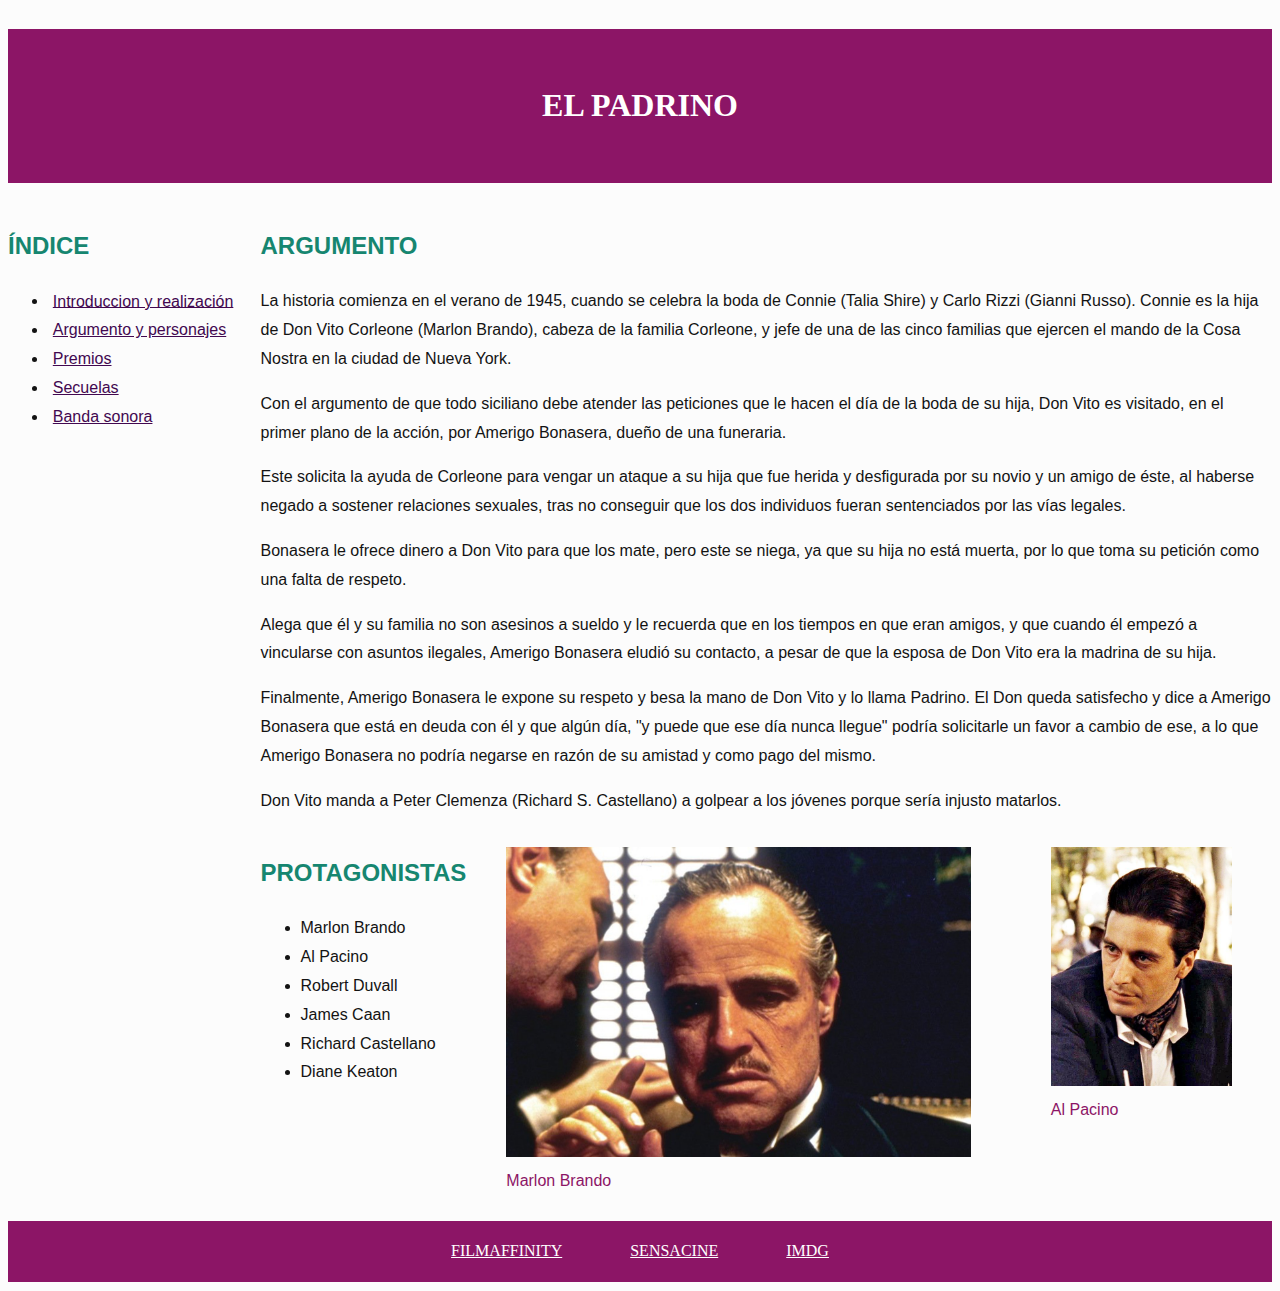
<file: argumento.html>
<!DOCTYPE HTML>

<html lang="es">
<head>
    <meta charset="UTF-8"/>
    <title>El padrino argumento</title>
    <link rel="stylesheet" type="text/css" href="estilo.css" />
    <link rel="stylesheet" type="text/css" href="estilo2.css" />
    <meta name="viewport" content="width=device-width, initial-scale=1">
    <meta name=author content="Elena Rodríguez Río">
    <meta name="keywords" content="el padrino,pelicula,Al Pacino,Marlon Brando,Coppola,Corleone">
</head>

<body>
    <header>
        <h1>El Padrino</h1>
    </header>
    <nav>   
        <h2>Índice</h2>
        <ul id = "indice">
            <li><a href="./index.html" accesskey="i" title="enlace a la introdiccion">Introduccion y realización</a></li>
            <li><a href="./argumento.html" accesskey="a" title="enlace al argumento">Argumento y personajes</a></li>
            <li><a href="./premios.html" accesskey="p" title="enlace a los premios">Premios</a></li>
            <li><a href="./secuelas.html" accesskey="s" title="enlace a las secuelas">Secuelas</a></li>
            <li><a href="./bso.html" accesskey="b" title="enlace a la banda sonora">Banda sonora</a></li>
        </ul>
    </nav>
    <main id = "argumento">
        <section id = "arg">
            <h2>Argumento</h2>
                <p>La historia comienza en el verano de 1945, cuando se celebra la boda de Connie (Talia Shire) y Carlo Rizzi (Gianni Russo). Connie es la hija de Don Vito Corleone (Marlon Brando), cabeza de la familia Corleone, y jefe de una de las cinco familias que ejercen el mando de la Cosa Nostra en la ciudad de Nueva York. </p>
                <p>Con el argumento de que todo siciliano debe atender las peticiones que le hacen el día de la boda de su hija, Don Vito es visitado, en el primer plano de la acción, por Amerigo Bonasera, dueño de una funeraria. </p>
                <p>Este solicita la ayuda de Corleone para vengar un ataque a su hija que fue herida y desfigurada por su novio y un amigo de éste, al haberse negado a sostener relaciones sexuales, tras no conseguir que los dos individuos fueran sentenciados por las vías legales. </p>
                <p>Bonasera le ofrece dinero a Don Vito para que los mate, pero este se niega, ya que su hija no está muerta, por lo que toma su petición como una falta de respeto. </p>
                <p>Alega que él y su familia no son asesinos a sueldo y le recuerda que en los tiempos en que eran amigos, y que cuando él empezó a vincularse con asuntos ilegales, Amerigo Bonasera eludió su contacto, a pesar de que la esposa de Don Vito era la madrina de su hija. </p>
                <p>Finalmente, Amerigo Bonasera le expone su respeto y besa la mano de Don Vito y lo llama Padrino. El Don queda satisfecho y dice a Amerigo Bonasera que está en deuda con él y que algún día, "y puede que ese día nunca llegue" podría solicitarle un favor a cambio de ese, a lo que Amerigo Bonasera no podría negarse en razón de su amistad y como pago del mismo. </p>
                <p>Don Vito manda a Peter Clemenza (Richard S. Castellano) a golpear a los jóvenes porque sería injusto matarlos.</p>
        </section>
        <div id = "protagonistas">
            <section id = "listaProtegonistas">
                <h2>Protagonistas</h2>
                <ul>
                    <li>Marlon Brando</li>
                    <li>Al Pacino</li>
                    <li>Robert Duvall</li>
                    <li>James Caan</li>
                    <li>Richard Castellano</li>
                    <li>Diane Keaton</li>
                </ul>
            </section>
            <figure id="fig1">
                <img alt = "Marlon Brando" src="./multimedia/marlon_brando.jpeg"/>
                <figcaption>Marlon Brando</figcaption> 
            </figure>
            <figure id="fig2">
                <img alt = "Al Pacino" src="./multimedia/al_pacino.jpg"/>
                <figcaption>Al Pacino</figcaption> 
            </figure>
        </div>
    </main>
    <footer>
        <a href="https://www.filmaffinity.com/es/film809297.html">Filmaffinity</a>
        <a href="http://www.sensacine.com/peliculas/pelicula-1628/">Sensacine</a>
        <a href="https://www.imdb.com/title/tt0068646/">IMDg</a>
    </footer>
</body>
</html>
</file>
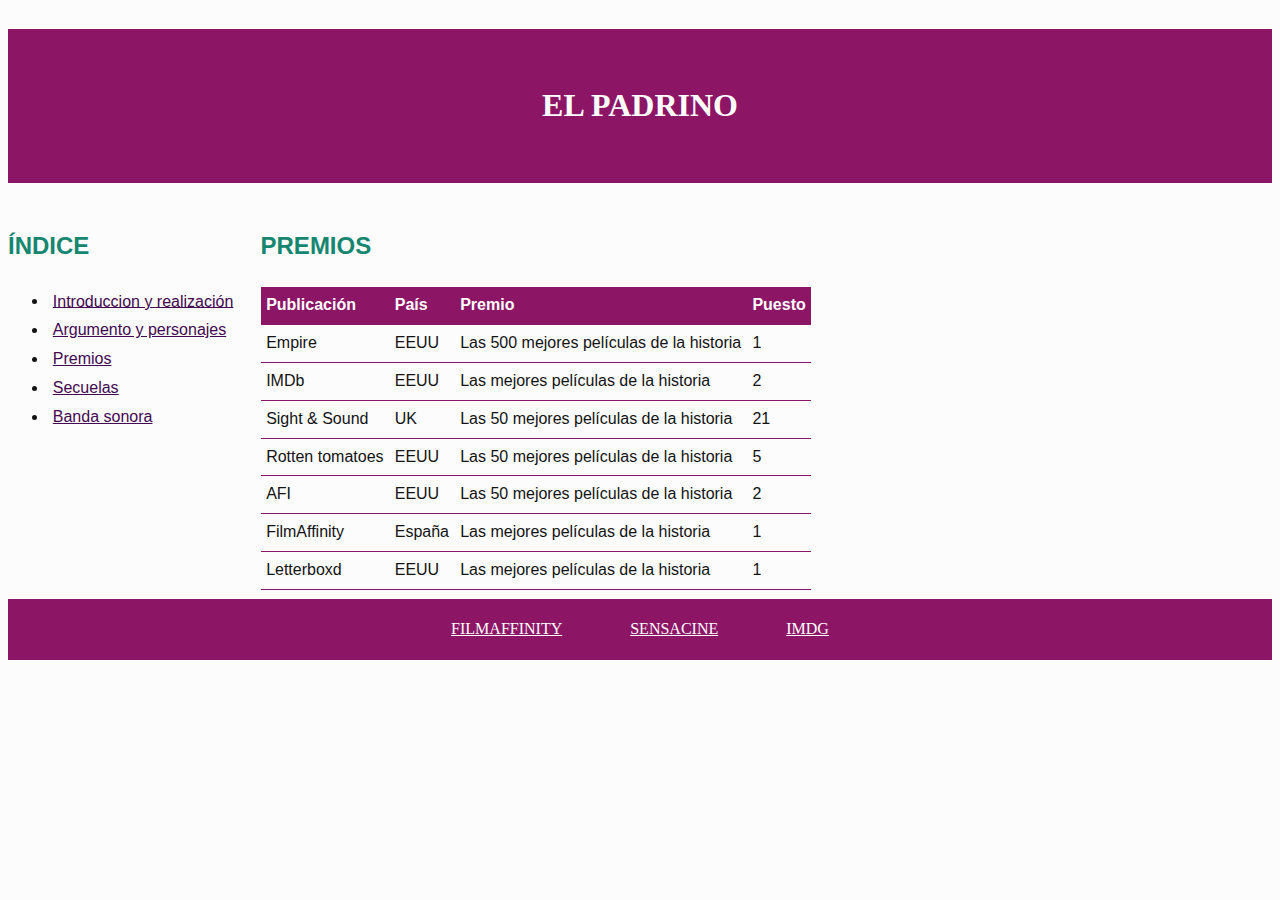
<file: premios.html>
<!DOCTYPE HTML>

<html lang="es">
<head>
    <meta charset="UTF-8"/>
    <title>El padrino premios</title>
    <link rel="stylesheet" type="text/css" href="estilo.css" />
    <link rel="stylesheet" type="text/css" href="estilo2.css" />
    <meta name="viewport" content="width=device-width, initial-scale=1">
    <meta name=author content="Elena Rodríguez Río">
    <meta name="keywords" content="el padrino,pelicula,Al Pacino,Marlon Brando,Coppola,Corleone">
</head>

<body>
    <header>
        <h1>El Padrino</h1>
    </header>
    <nav>   
        <h2>Índice</h2>
        <ul id = "indice">
            <li><a href="./index.html" accesskey="i" title="enlace a la introdiccion">Introduccion y realización</a></li>
            <li><a href="./argumento.html" accesskey="a" title="enlace al argumento">Argumento y personajes</a></li>
            <li><a href="./premios.html" accesskey="p" title="enlace a los premios">Premios</a></li>
            <li><a href="./secuelas.html" accesskey="s" title="enlace a las secuelas">Secuelas</a></li>
            <li><a href="./bso.html" accesskey="b" title="enlace a la banda sonora">Banda sonora</a></li>
        </ul>
    </nav>
    <main>
        <section id = "premios">
            <h2>Premios</h2>
            <table>
                <tr class= "tabla">
                    <th>Publicación</th>
                    <th>País</th>
                    <th>Premio</th>
                    <th>Puesto</th>
                </tr>
                <tr>
                    <td>Empire</td>
                    <td>EEUU</td>
                    <td>Las 500 mejores películas de la historia</td>
                    <td>1</td>
                    
                </tr>
                <tr>
                    <td>IMDb</td> 
                    <td>EEUU</td>
                    <td>Las mejores películas de la historia</td>
                    <td>2</td>
                </tr>
                <tr>
                    <td>Sight & Sound</td>
                    <td>UK</td>
                    <td>Las 50 mejores películas de la historia</td>
                    <td>21</td>
                </tr>
                <tr>
                    <td>Rotten tomatoes</td>
                    <td>EEUU</td>
                    <td>Las 50 mejores películas de la historia</td>
                    <td>5</td>
                </tr>
                <tr>
                    <td>AFI</td>
                    <td>EEUU</td>
                    <td>Las 50 mejores películas de la historia</td>
                    <td>2</td>
                </tr>
                <tr>
                    <td>FilmAffinity</td>
                    <td>España</td>
                    <td>Las mejores películas de la historia</td>
                    <td>1</td>
                </tr>
                <tr>
                    <td>Letterboxd</td>
                    <td>EEUU</td>
                    <td>Las mejores películas de la historia</td>
                    <td>1</td>
                </tr>
            </table>
        </section>
    </main>
    <footer>
        <a href="https://www.filmaffinity.com/es/film809297.html">Filmaffinity</a>
        <a href="http://www.sensacine.com/peliculas/pelicula-1628/">Sensacine</a>
        <a href="https://www.imdb.com/title/tt0068646/">IMDg</a>
    </footer>
</body>
</html>
</file>
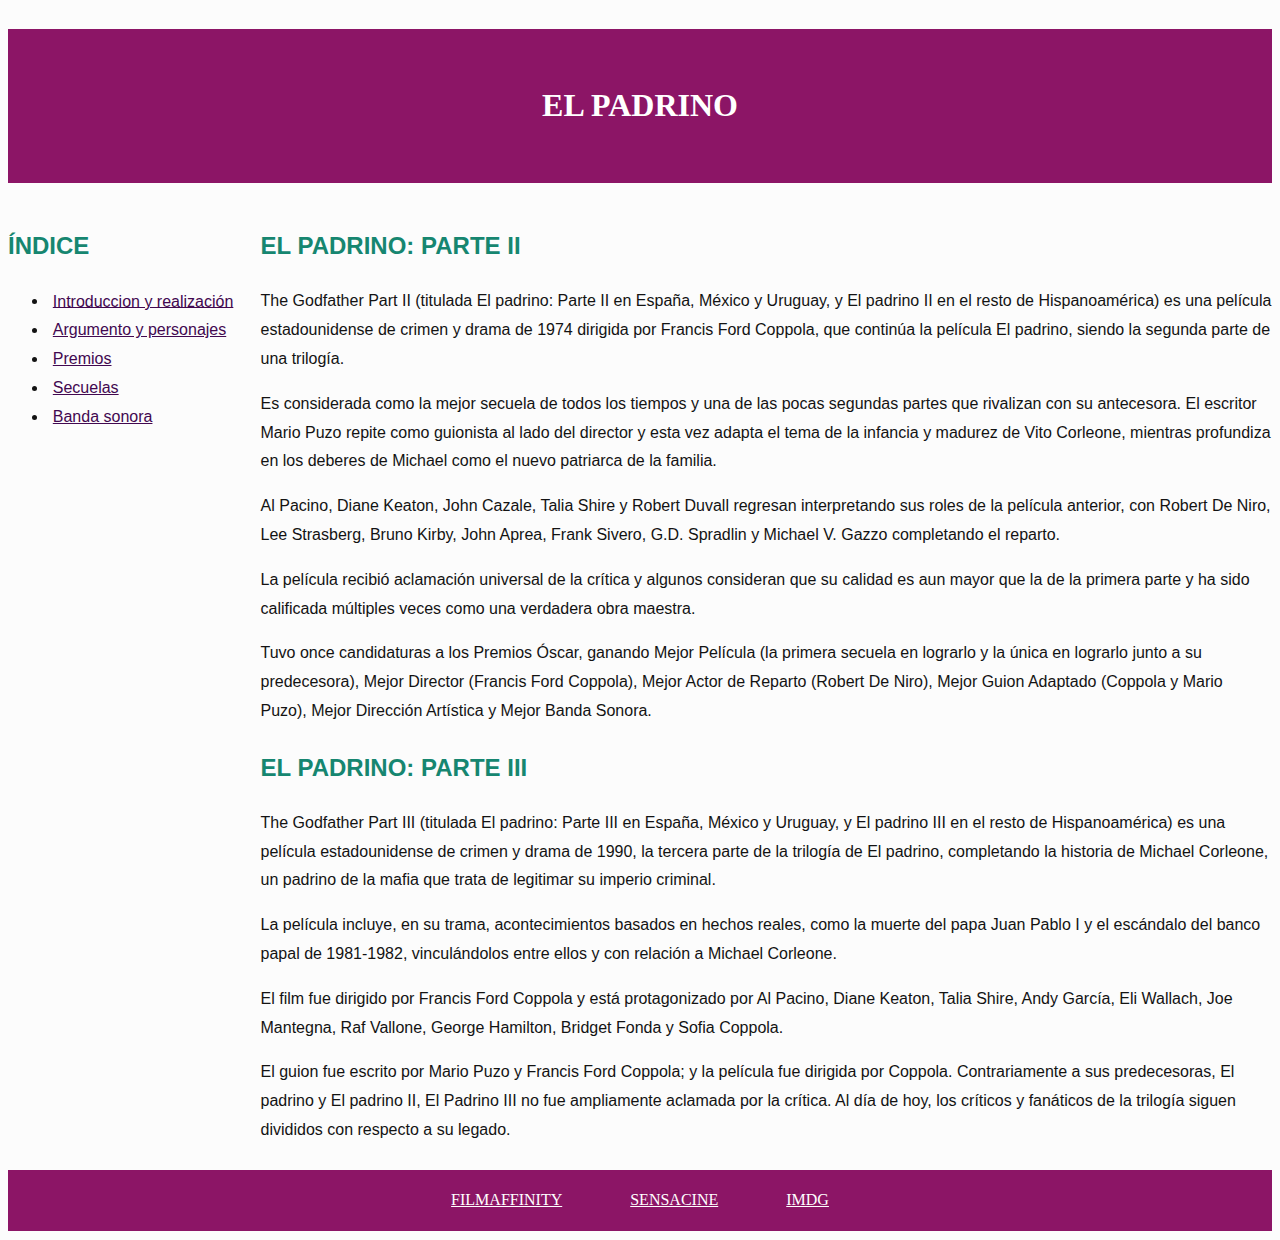
<file: secuelas.html>
<!DOCTYPE HTML>

<html lang="es">
<head>
    <meta charset="UTF-8"/>
    <title>El padrino</title>
    <link rel="stylesheet" type="text/css" href="estilo.css" />
    <link rel="stylesheet" type="text/css" href="estilo2.css" />
    <meta name="viewport" content="width=device-width, initial-scale=1">
    <meta name=author content="Elena Rodríguez Río">
    <meta name="keywords" content="el padrino,pelicula,Al Pacino,Marlon Brando,Coppola,Corleone">
</head>

<body>
    <header>
        <h1>El Padrino</h1>
    </header>
    <nav>   
        <h2>Índice</h2>
        <ul id = "indice">
            <li><a href="./index.html" accesskey="i" title="enlace a la introdiccion">Introduccion y realización</a></li>
            <li><a href="./argumento.html" accesskey="a" title="enlace al argumento">Argumento y personajes</a></li>
            <li><a href="./premios.html" accesskey="p" title="enlace a los premios">Premios</a></li>
            <li><a href="./secuelas.html" accesskey="s" title="enlace a las secuelas">Secuelas</a></li>
            <li><a href="./bso.html" accesskey="b" title="enlace a la banda sonora">Banda sonora</a></li>
        </ul>
    </nav>
    <main>
        <section id = "padrino2">
            <h2>El padrino: Parte II</h2>
                <p>The Godfather Part II (titulada El padrino: Parte II en España, México y Uruguay, y El padrino II en el resto de Hispanoamérica) es una película estadounidense de crimen y drama de 1974 dirigida por Francis Ford Coppola, que continúa la película El padrino, siendo la segunda parte de una trilogía.</p>
                <p>Es considerada como la mejor secuela de todos los tiempos y una de las pocas segundas partes que rivalizan con su antecesora. El escritor Mario Puzo repite como guionista al lado del director y esta vez adapta el tema de la infancia y madurez de Vito Corleone, mientras profundiza en los deberes de Michael como el nuevo patriarca de la familia.</p>
                <p>Al Pacino, Diane Keaton, John Cazale, Talia Shire y Robert Duvall regresan interpretando sus roles de la película anterior, con Robert De Niro, Lee Strasberg, Bruno Kirby, John Aprea, Frank Sivero, G.D. Spradlin y Michael V. Gazzo completando el reparto.</p>
                <p>La película recibió aclamación universal de la crítica y algunos consideran que su calidad es aun mayor que la de la primera parte y ha sido calificada múltiples veces como una verdadera obra maestra.</p>
                <p>Tuvo once candidaturas a los Premios Óscar, ganando Mejor Película (la primera secuela en lograrlo y la única en lograrlo junto a su predecesora), Mejor Director (Francis Ford Coppola), Mejor Actor de Reparto (Robert De Niro), Mejor Guion Adaptado (Coppola y Mario Puzo), Mejor Dirección Artística y Mejor Banda Sonora.</p>
        </section>
        <section id = "padrino3">
            <h2>El padrino: Parte III</h2>
                <p>The Godfather Part III (titulada El padrino: Parte III en España, México y Uruguay, y El padrino III en el resto de Hispanoamérica​) es una película estadounidense de crimen y drama de 1990, la tercera parte de la trilogía de El padrino, completando la historia de Michael Corleone, un padrino de la mafia que trata de legitimar su imperio criminal.</p>
                <p>La película incluye, en su trama, acontecimientos basados en hechos reales, como la muerte del papa Juan Pablo I y el escándalo del banco papal de 1981-1982, vinculándolos entre ellos y con relación a Michael Corleone.</p>
                <p>El film fue dirigido por Francis Ford Coppola y está protagonizado por Al Pacino, Diane Keaton, Talia Shire, Andy García, Eli Wallach, Joe Mantegna, Raf Vallone, George Hamilton, Bridget Fonda y Sofia Coppola.</p>
                <p>El guion fue escrito por Mario Puzo y Francis Ford Coppola; y la película fue dirigida por Coppola. Contrariamente a sus predecesoras, El padrino y El padrino II, El Padrino III no fue ampliamente aclamada por la crítica. Al día de hoy, los críticos y fanáticos de la trilogía siguen divididos con respecto a su legado.</p>
        </section>
    </main>
    <footer>
        <a href="https://www.filmaffinity.com/es/film809297.html">Filmaffinity</a>
        <a href="http://www.sensacine.com/peliculas/pelicula-1628/">Sensacine</a>
        <a href="https://www.imdb.com/title/tt0068646/">IMDg</a>
    </footer>
</body>
</html>
</file>
<file: estilo.css>
/*a= 0 b= 0 c= 1 -> Especificidad = 1*/
body {
    font-family: 'PT Sans', sans-serif;
    font-size: 1em;
    line-height: 1.8;
    color: #131313;
    background-color: #FCFCFC;
}
/*a= 0 b= 0 c= 1 -> Especificidad = 1*/
h1, footer {
    font-family: 'Kelly Slab', cursive;
    text-transform: uppercase;
    text-align: center; 
}
/*a= 0 b= 0 c= 1 -> Especificidad = 1*/
h1{
    padding: 1.5em 0.3em;
}
/*a= 0 b= 0 c= 1 -> Especificidad = 1*/
footer{
    padding: 1em;
    margin-top: 0.6em;
}
/*a= 0 b= 0 c= 1 -> Especificidad = 1*/
h2, h3 {
    color: #168670;
    text-transform: uppercase;
}
/*a= 0 b= 0 c= 1 -> Especificidad = 1*/
footer a{
    color: #fff;
    padding: 2em;
}
/*a= 0 b= 0 c= 1 -> Especificidad = 1*/
a {
    color: #420850;
}
/*a= 0 b= 1 c= 2 -> Especificidad = 12*/
nav a:hover, nav a:focus{
    color: #131313;
}
/*a= 0 b= 0 c= 2 -> Especificidad = 2*/
nav a{
    padding:0.3em;
}
/*a= 0 b= 0 c= 1 -> Especificidad = 1*/
nav{
    padding-right: 1.4em;
}
/*a= 0 b= 0 c= 1 -> Especificidad = 1*/
th, td{
    text-align: left;
    padding: 0.25em 0.35em;
    
}
/*a= 0 b= 0 c= 1 -> Especificidad = 1*/
th, h1, footer {
    background-color: #8C1566;
    color: #fff;
}
/*a= 0 b= 0 c= 1 -> Especificidad = 1*/
tr{
    border-bottom: 0.1em solid  #8C1566;
}
/*a= 0 b= 0 c= 1 -> Especificidad = 1*/
table {
    border-collapse: collapse;
  }
/*a= 0 b= 0 c= 1 -> Especificidad = 1*/
img{
    max-width: 100%;
    height: auto;
}
/*a= 0 b= 0 c= 1 -> Especificidad = 1*/
figcaption{
    color: #8C1566;
}
/*a= 0 b= 0 c= 1 -> Especificidad = 1*/
video{
    max-width: 100%;
    height: auto;
}
</file>
<file: estilo2.css>
/*a= 0 b= 0 c= 1 -> Especificidad = 1*/
body {
    display: grid;
    grid: "h h h"
          "a b b"
          "f f f";
    grid-template-columns: auto 1fr 20%;
}
/*a= 0 b= 0 c= 1 -> Especificidad = 1*/
nav{
    grid-area: a;
}
/*a= 0 b= 0 c= 1 -> Especificidad = 1*/
main{
    grid-area: b;
}
/*a= 0 b= 0 c= 1 -> Especificidad = 1*/
header{
    grid-area: h;
}
/*a= 0 b= 0 c= 1 -> Especificidad = 1*/
footer{
    grid-area: f;
}
/*a= 1 b= 0 c= 0 -> Especificidad = 100*/
#protagonistas{
    display: flex;
}
@media only screen and (max-width: 768px) {
    /*a= 0 b= 0 c= 1 -> Especificidad = 1*/
    body { display: block; }
    /*a= 1 b= 0 c= 0 -> Especificidad = 100*/
    #protagonistas { display: block; }
  }
</file>
